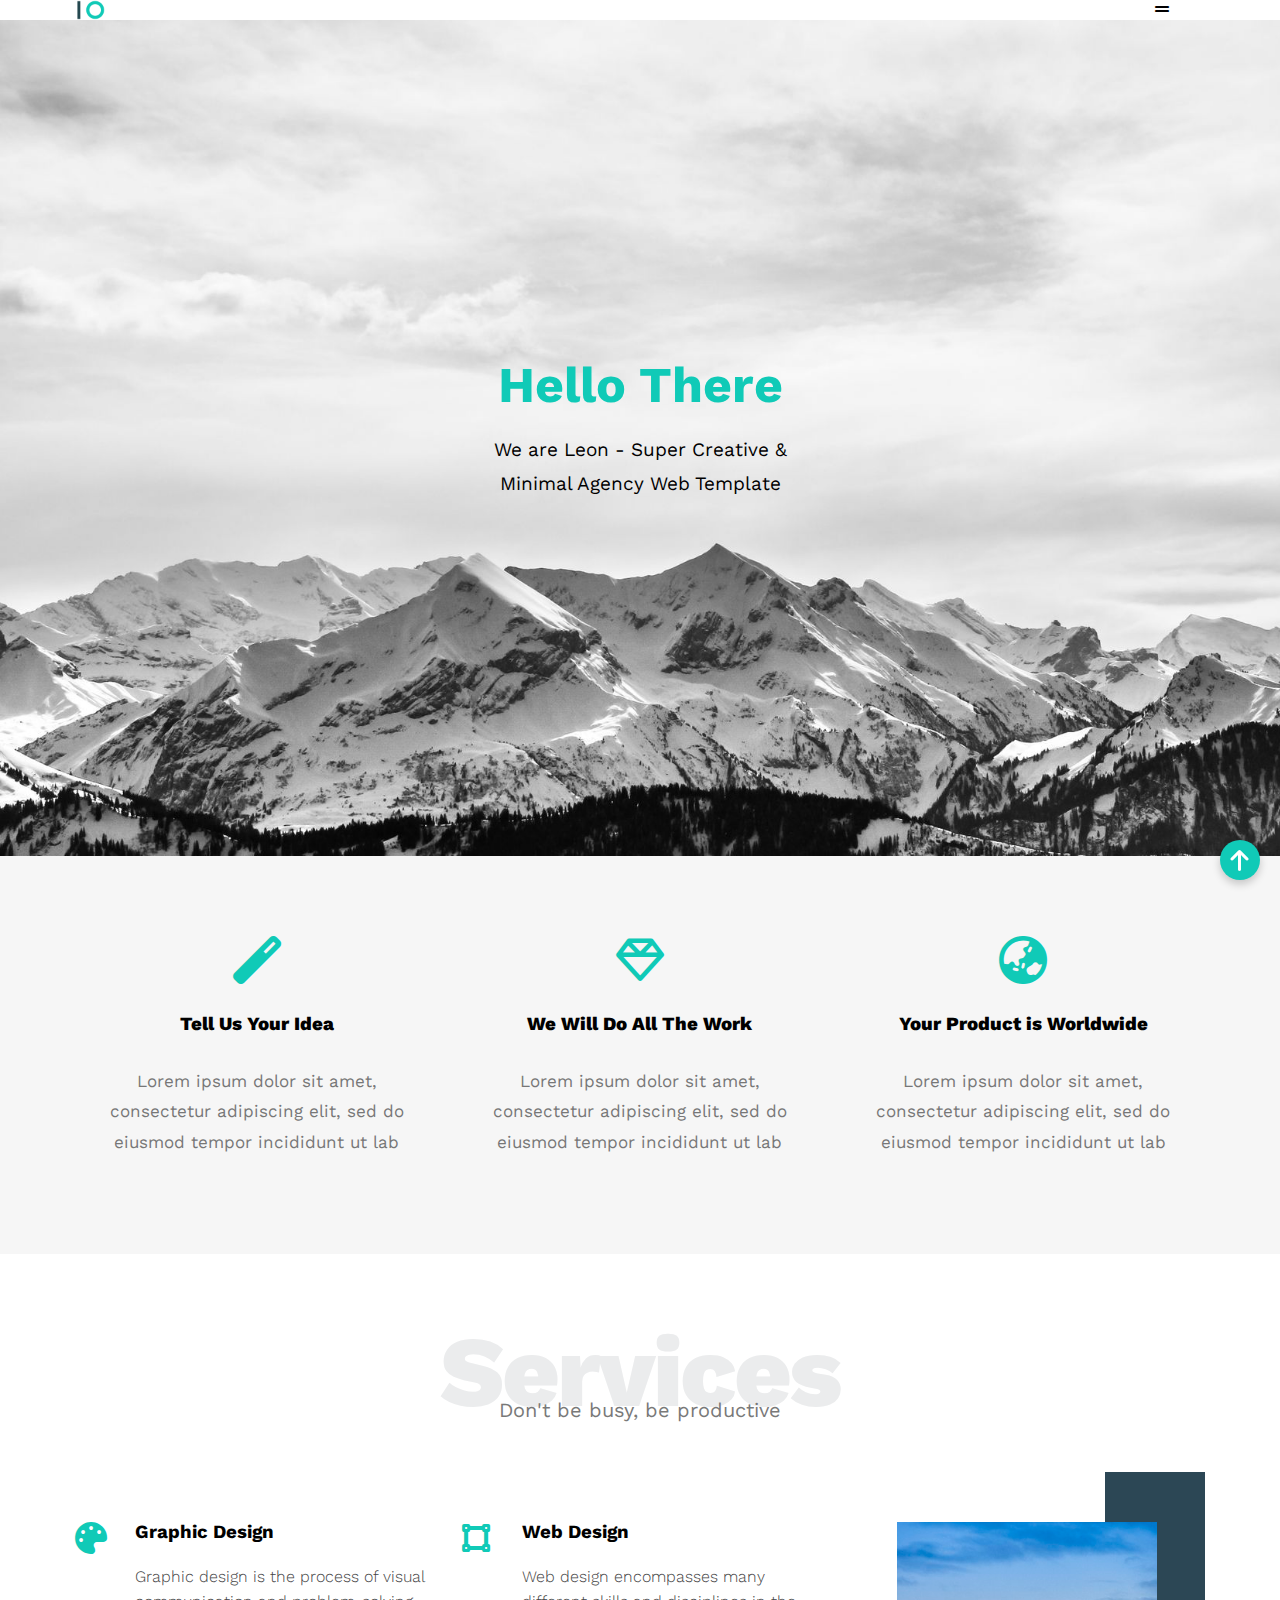
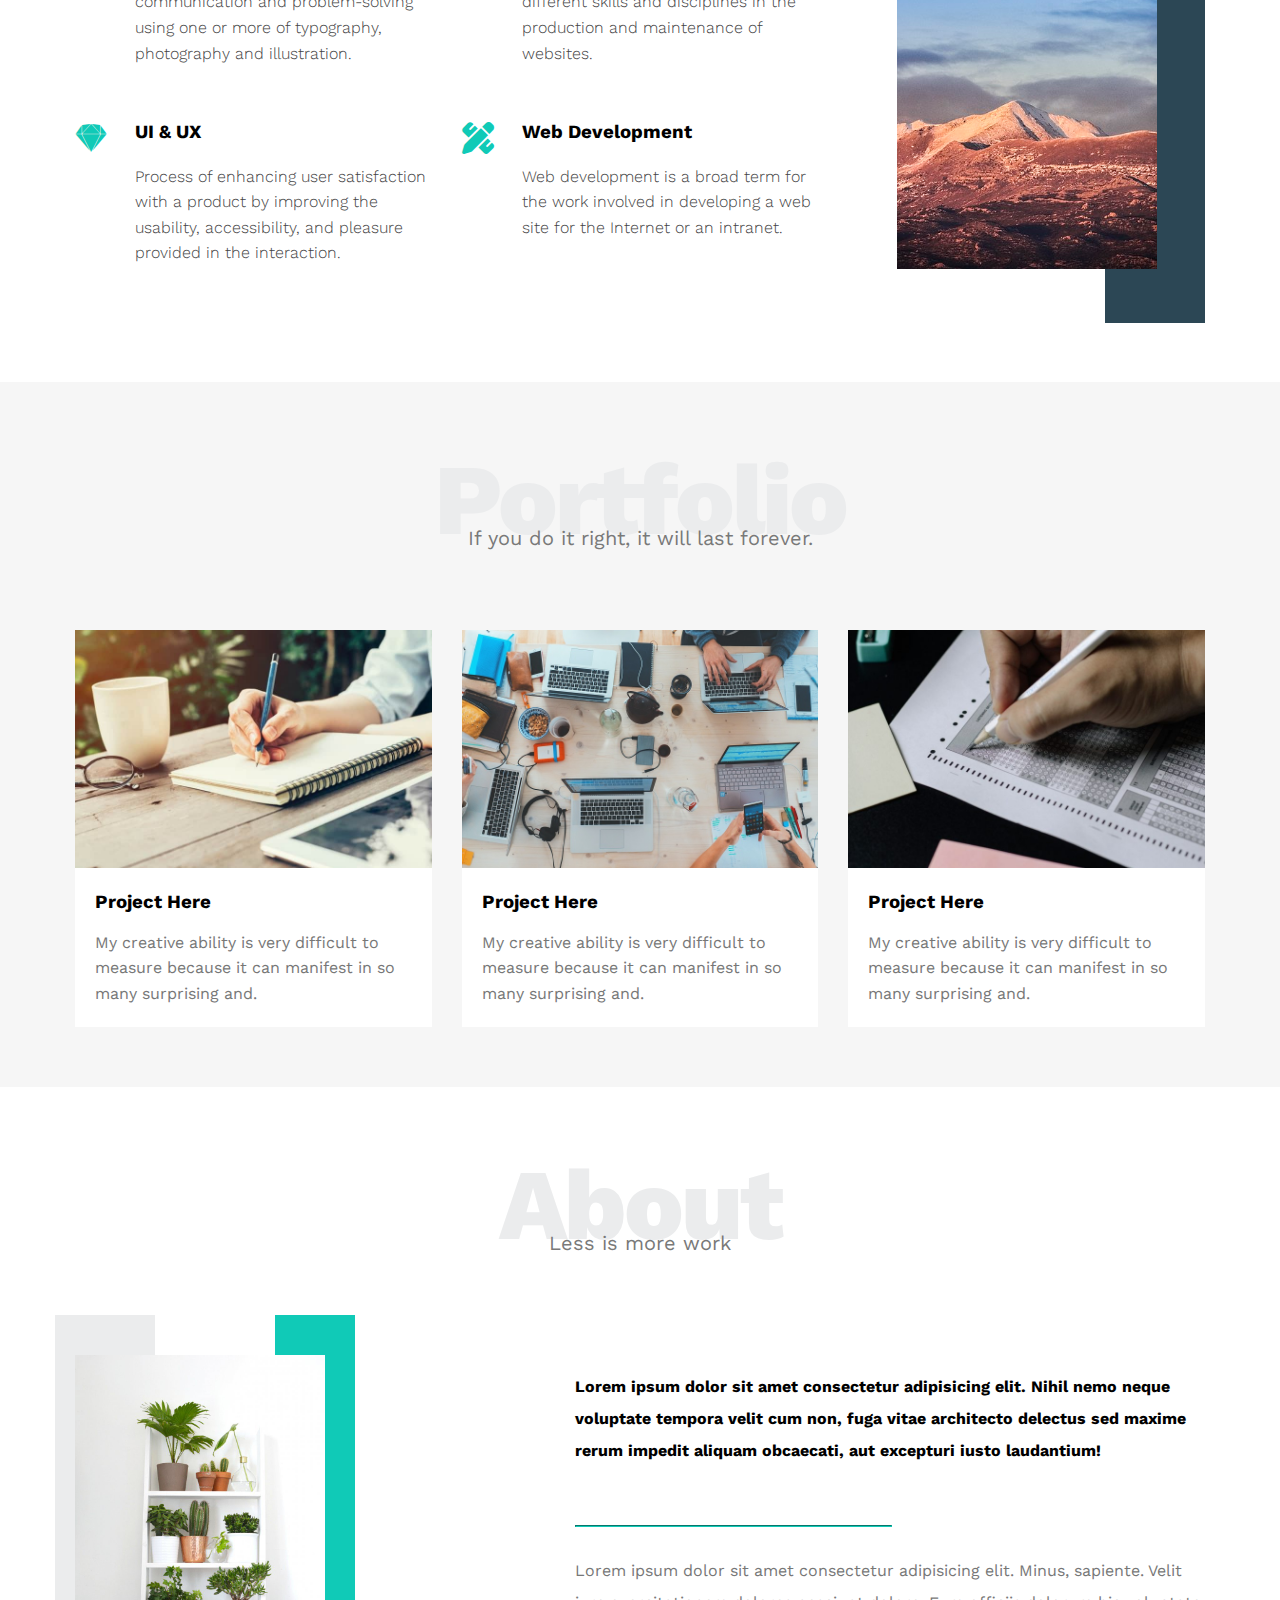
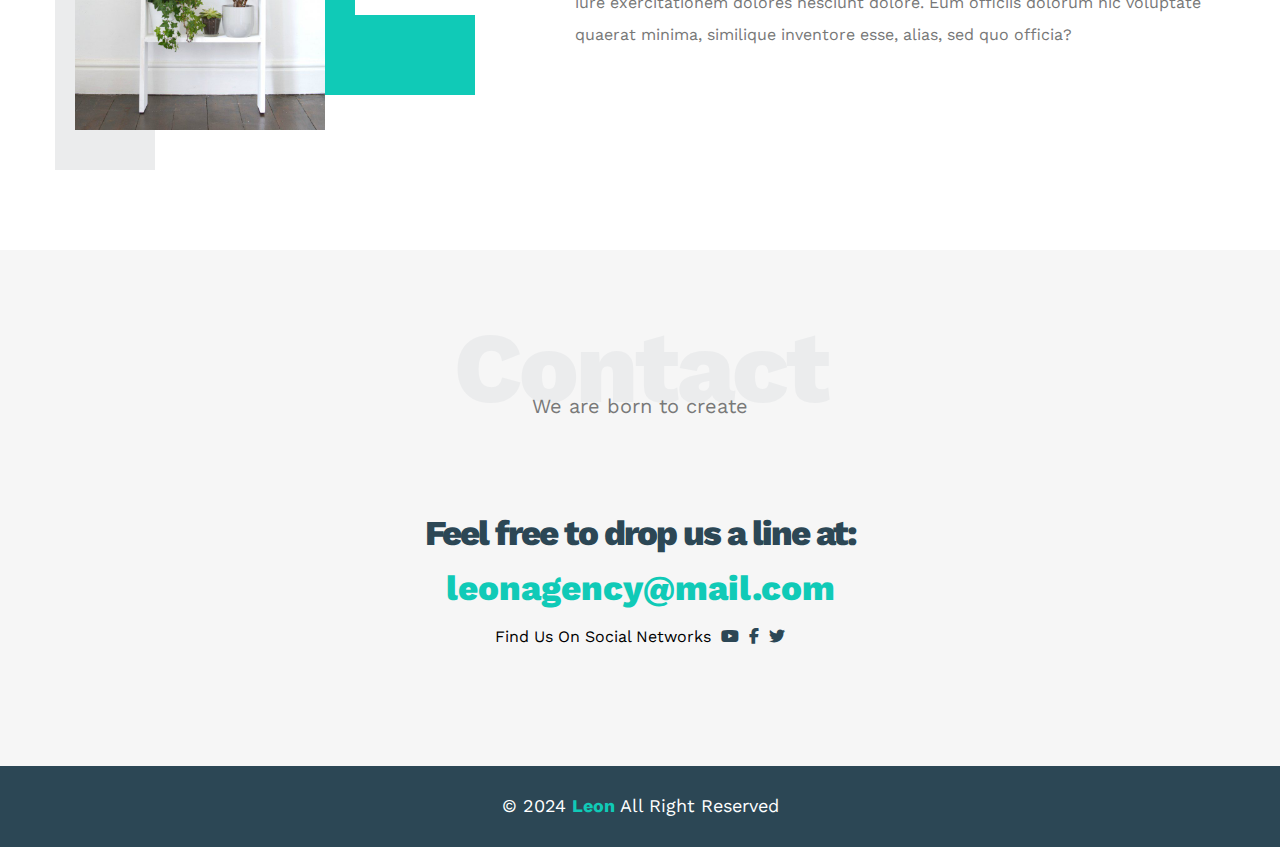
<file: index.html>
<!DOCTYPE html>
<html lang="en">
  <head>
    <meta charset="UTF-8" />
    <meta http-equiv="X-UA-Compatible" content="IE=edge" />
    <meta name="viewport" content="width=device-width, initial-scale=1.0" />
    <title>Leon | Template One</title>
    <!-- Main Template CSS File -->
    <link rel="stylesheet" href="css/style.css" />
    <!-- Render All Elements Normally -->
    <link rel="stylesheet" href="css/normalize.css" />
    <!-- Font Awesome Library -->
    <link rel="stylesheet" href="css/all.min.css" />
    <!-- Google Fonts -->
    <link rel="preconnect" href="https://fonts.gstatic.com" />
    <link
      href="https://fonts.googleapis.com/css2?family=Work+Sans:wght@200;300;400;500;600;700;800&display=swap"
      rel="stylesheet"
    />
  </head>
  <body>
    <!-- start header -->
    <div class="header">
      <div class="container">
          <img class="logo" src="images/logo.png" alt="logo" />
          <div class="links">
              <div class="link"> 
              <i class="fa-solid fa-grip-lines"></i>
              </div>
              <ul>
                  <li><a href="#services">services</a></li>
                  <li><a href="#portfolio">portfolio</a></li>
                  <li><a href="#about">about</a></li>
                  <li><a href="#contact">contact</a></li>
              </ul>
          </div>
      </div>
  </div>
  <!-- end header -->
    <!-- Start Landing Section -->
    <div class="landing">
      <div class="intro-text">
        <h1>Hello There</h1>
        <p>We are Leon - Super Creative & Minimal Agency Web Template</p>
      </div>
    </div>
    <!-- End Landing Section -->
    <!-- Start Features -->
    <div class="features">
      <div class="container">
        <div class="feat">
          <i class="fas fa-magic fa-3x"></i>
          <h3>Tell Us Your Idea</h3>
          <p>Lorem ipsum dolor sit amet, consectetur adipiscing elit, sed do eiusmod tempor incididunt ut lab</p>
        </div>
        <div class="feat">
          <i class="far fa-gem fa-3x"></i>
          <h3>We Will Do All The Work</h3>
          <p>Lorem ipsum dolor sit amet, consectetur adipiscing elit, sed do eiusmod tempor incididunt ut lab</p>
        </div>
        <div class="feat">
          <i class="fas fa-globe-asia fa-3x"></i>
          <h3>Your Product is Worldwide</h3>
          <p>Lorem ipsum dolor sit amet, consectetur adipiscing elit, sed do eiusmod tempor incididunt ut lab</p>
        </div>
      </div>
    </div>
    <!-- End Features -->
    <!-- Start Services -->
    <div class="services" id="services">
      <div class="container">
        <h2 class="special-heading">Services</h2>
        <p>Don't be busy, be productive</p>
        <div class="services-content">
          <div class="col">
            <!-- Start Service -->
            <div class="srv">
              <i class="fas fa-palette fa-2x"></i>
              <div class="text">
                <h3>Graphic Design</h3>
                <p>
                  Graphic design is the process of visual communication and problem-solving using one or more of
                  typography, photography and illustration.
                </p>
              </div>
            </div>
            <div class="srv">
              <i class="fab fa-sketch fa-2x"></i>
              <div class="text">
                <h3>UI & UX</h3>
                <p>
                  Process of enhancing user satisfaction with a product by improving the usability, accessibility, and
                  pleasure provided in the interaction.
                </p>
              </div>
            </div>
            <!-- End Service -->
          </div>
          <div class="col">
            <!-- Start Services -->
            <div class="srv">
              <i class="fas fa-vector-square fa-2x"></i>
              <div class="text">
                <h3>Web Design</h3>
                <p>
                  Web design encompasses many different skills and disciplines in the production and maintenance of
                  websites.
                </p>
              </div>
            </div>
            <div class="srv">
              <i class="fas fa-pencil-ruler fa-2x"></i>
              <div class="text">
                <h3>Web Development</h3>
                <p>
                  Web development is a broad term for the work involved in developing a web site for the Internet or an
                  intranet.
                </p>
              </div>
            </div>
            <!-- End Services -->
          </div>
          <div class="col">
            <div class="image image-column">
              <img src="images/services.jpg" alt="" />
            </div>
          </div>
        </div>
      </div>
    </div>
    <!-- End Services -->
    <!-- Start Portfolio -->
    <div class="portfolio" id="portfolio">
      <div class="container">
        <h2 class="special-heading">Portfolio</h2>
        <p>If you do it right, it will last forever.</p>
        <div class="portfolio-content">
          <div class="card">
            <img src="images/portfolio-1.jpg" alt="" />
            <div class="info">
              <h3>Project Here</h3>
              <p>My creative ability is very difficult to measure because it can manifest in so many surprising and.</p>
            </div>
          </div>
          <div class="card">
            <img src="images/portfolio-2.jpg" alt="" />
            <div class="info">
              <h3>Project Here</h3>
              <p>My creative ability is very difficult to measure because it can manifest in so many surprising and.</p>
            </div>
          </div>
          <div class="card">
            <img src="images/portfolio-3.jpg" alt="" />
            <div class="info">
              <h3>Project Here</h3>
              <p>My creative ability is very difficult to measure because it can manifest in so many surprising and.</p>
            </div>
          </div>
        </div>
      </div>
    </div>
    <!-- End Portfolio -->
    <!-- Start About -->
    <div class="about" id="about">
      <div class="container">
        <h2 class="special-heading">About</h2>
        <p>Less is more work</p>
        <div class="about-content">
          <div class="image">
            <img src="images/about.jpg" alt="" />
          </div>
          <div class="text">
            <p>
              Lorem ipsum dolor sit amet consectetur adipisicing elit. Nihil nemo neque voluptate tempora velit cum non,
              fuga vitae architecto delectus sed maxime rerum impedit aliquam obcaecati, aut excepturi iusto laudantium!
            </p>
            <hr />
            <p>
              Lorem ipsum dolor sit amet consectetur adipisicing elit. Minus, sapiente. Velit iure exercitationem
              dolores nesciunt dolore. Eum officiis dolorum hic voluptate quaerat minima, similique inventore esse,
              alias, sed quo officia?
            </p>
          </div>
        </div>
      </div>
    </div>
    <!-- End About -->
    <!-- Start Contact -->
    <div class="contact" id="contact">
      <div class="container">
        <h2 class="special-heading">Contact</h2>
        <p>We are born to create</p>
        <div class="info">
          <p class="label">Feel free to drop us a line at:</p>
          <a href="mailto:leonagency@mail.com?subject=Contact" class="link">leonagency@mail.com</a>
          <div class="social">
            Find Us On Social Networks
            <i class="fab fa-youtube"></i>
            <i class="fab fa-facebook-f"></i>
            <i class="fab fa-twitter"></i>
          </div>
        </div>
      </div>
    </div>
    <!-- End Contact -->
    <!-- Start Footer -->
    <div class="footer">&copy; 2024 <span>Leon</span> All Right Reserved</div>
    <!-- End Footer -->
   <!-- Scroll to Top Button -->
    <div class="scroll-to-top" onclick="window.scrollTo({ top: 0, behavior: 'smooth' })">
    <i class="fa-solid fa-arrow-up"></i>
  </div>
  </body>
</html>
</file>
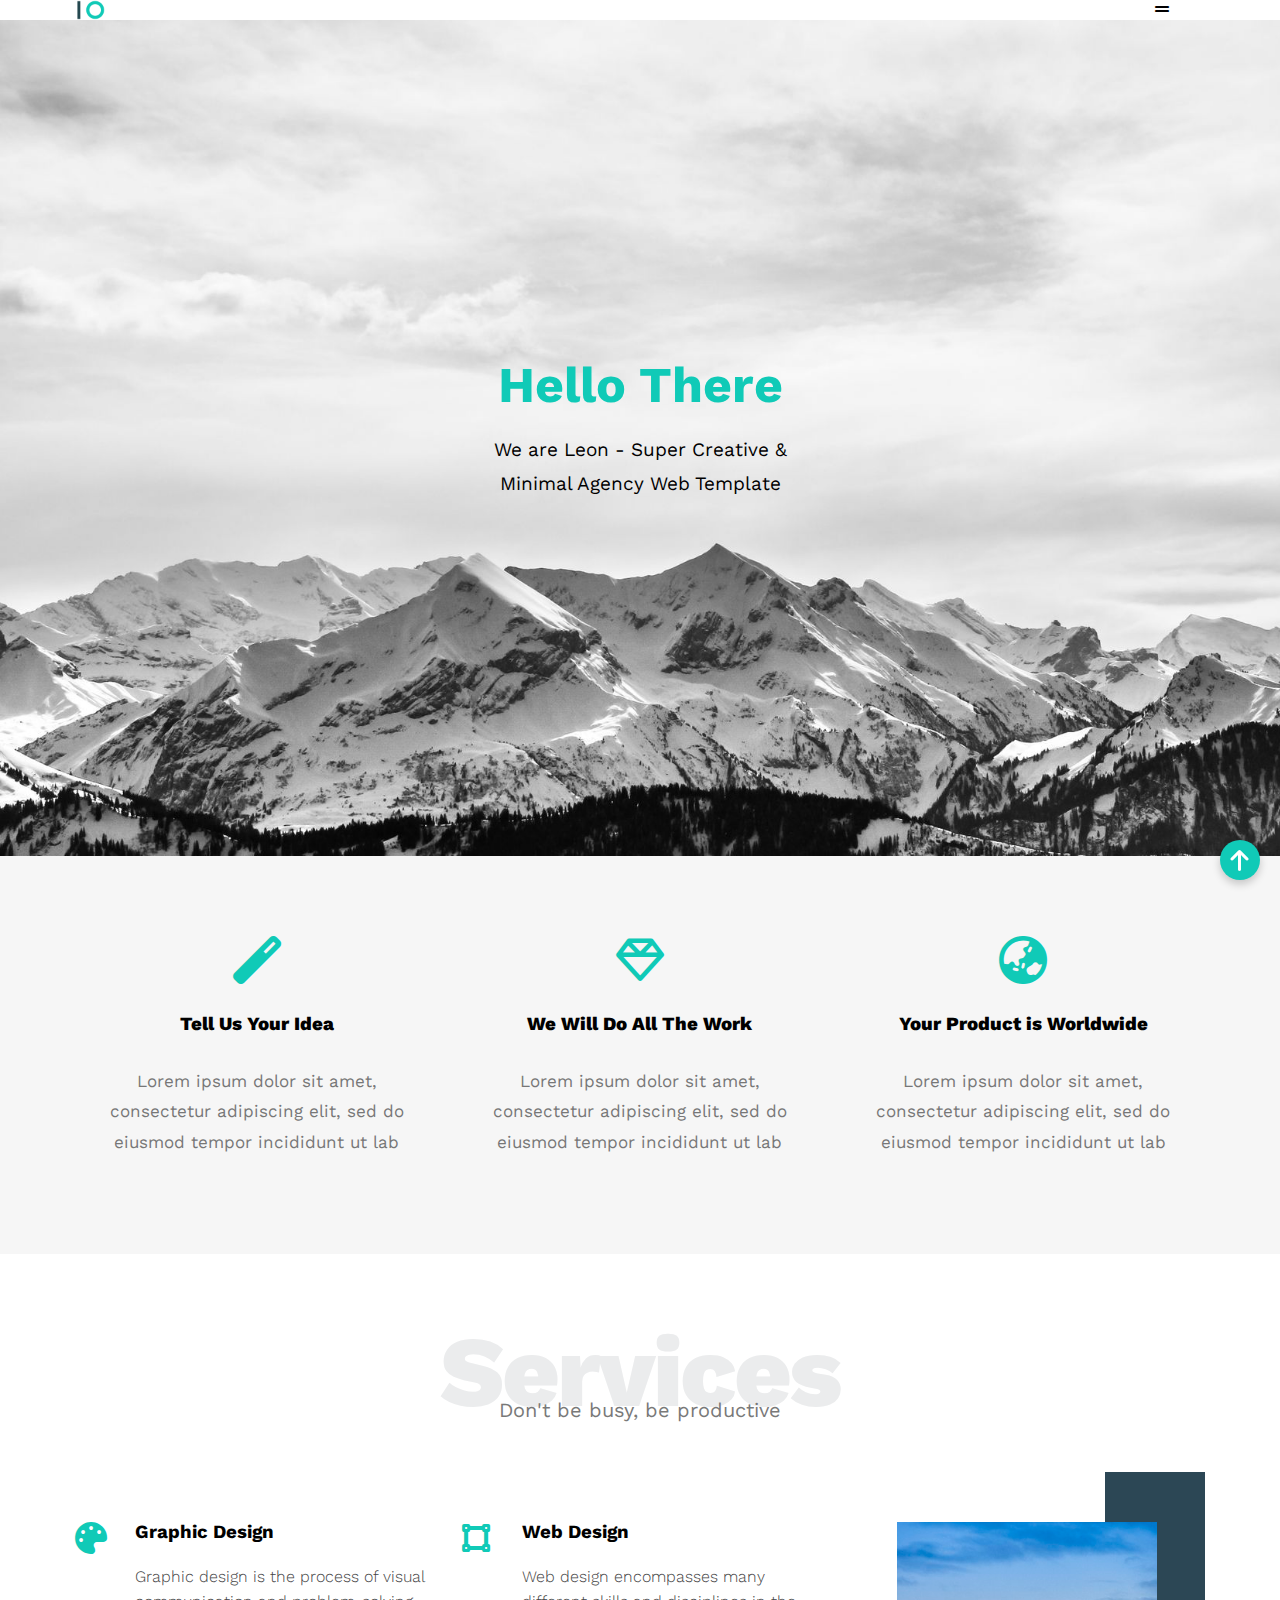
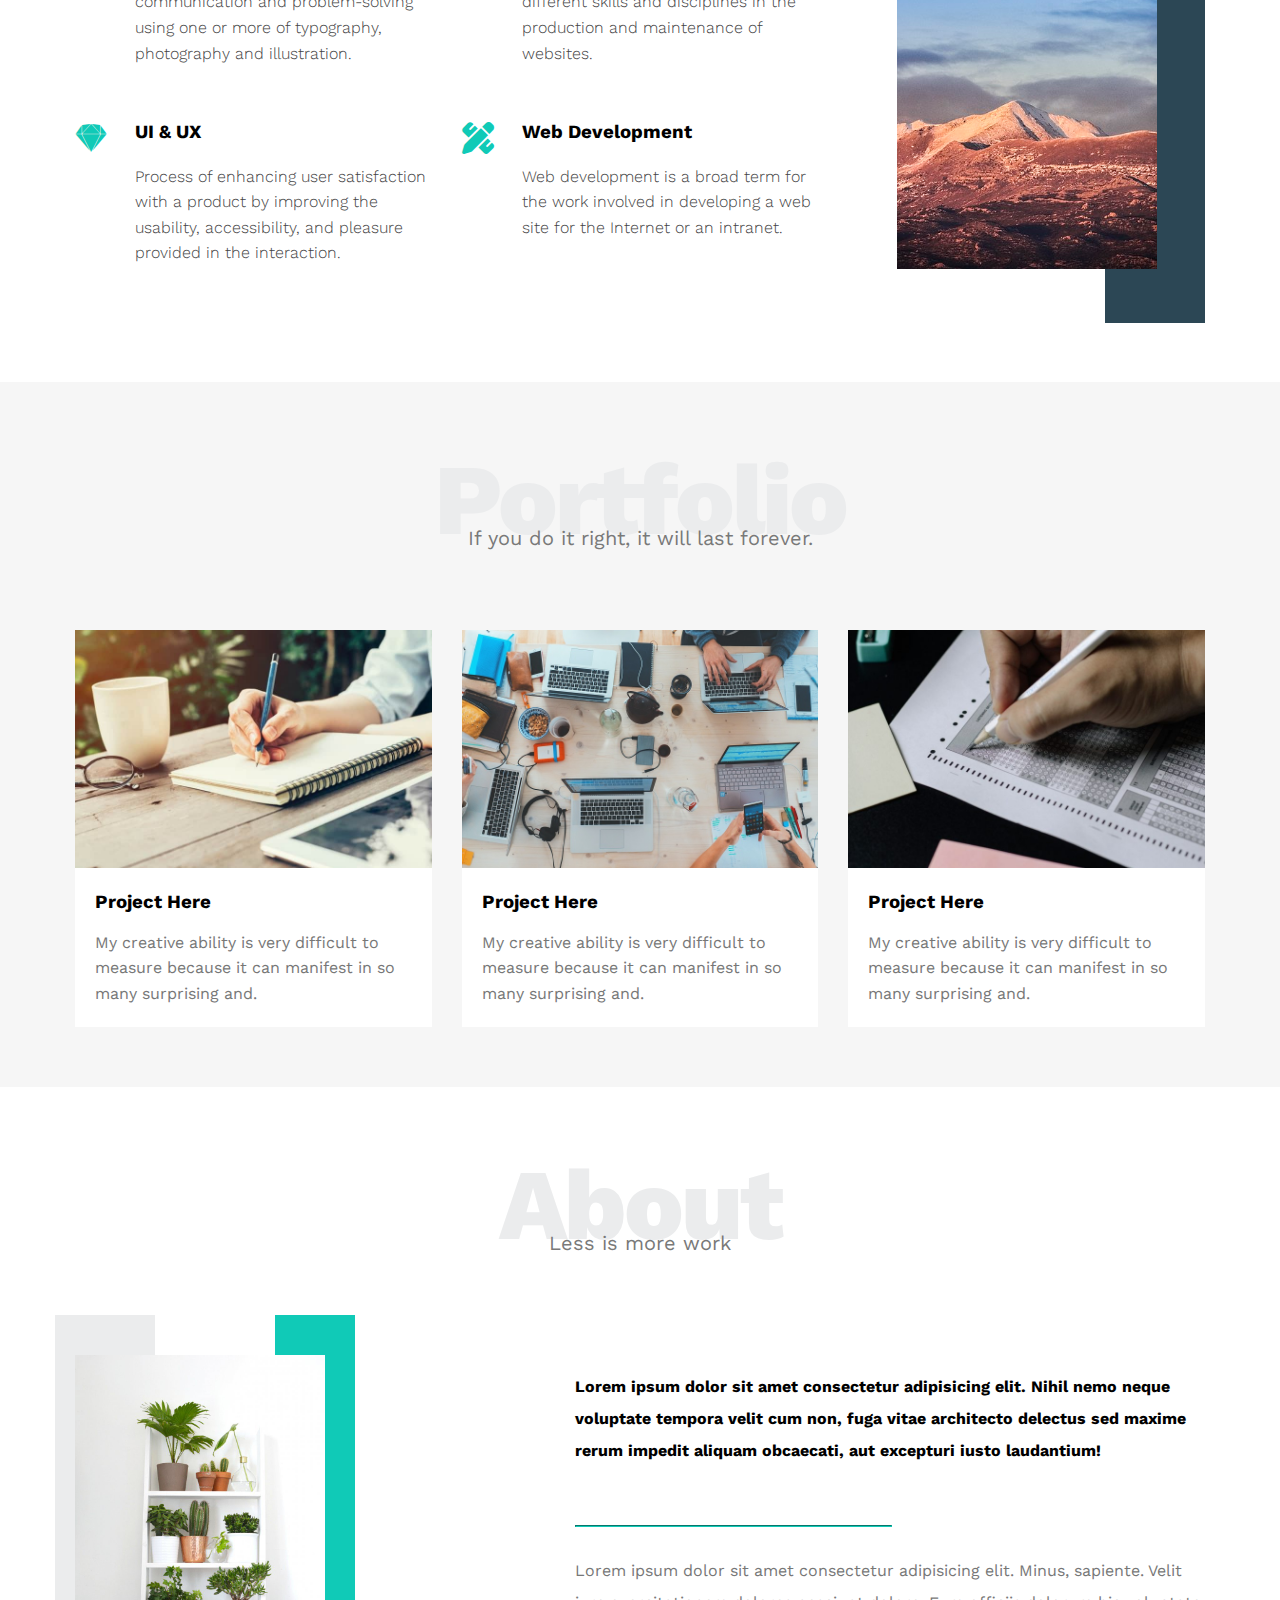
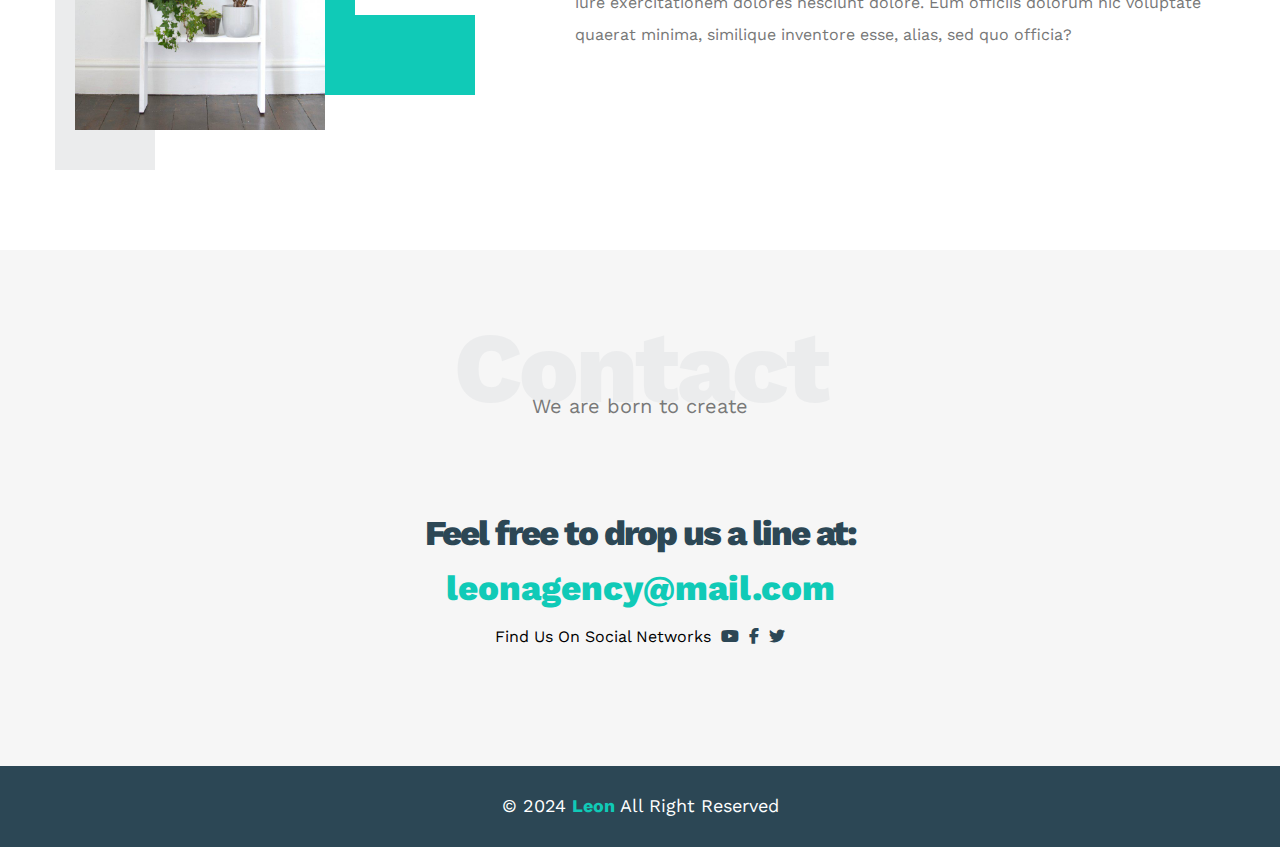
<file: idex.html>
<!DOCTYPE html>
<html lang="en">
  <head>
    <meta charset="UTF-8" />
    <meta http-equiv="X-UA-Compatible" content="IE=edge" />
    <meta name="viewport" content="width=device-width, initial-scale=1.0" />
    <title>Leon | Template One</title>
    <!-- Main Template CSS File -->
    <link rel="stylesheet" href="/css/style.css" />
    <!-- Render All Elements Normally -->
    <link rel="stylesheet" href="css/normalize.css" />
    <!-- Font Awesome Library -->
    <link rel="stylesheet" href="css/all.min.css" />
    <!-- Google Fonts -->
    <link rel="preconnect" href="https://fonts.gstatic.com" />
    <link
      href="https://fonts.googleapis.com/css2?family=Work+Sans:wght@200;300;400;500;600;700;800&display=swap"
      rel="stylesheet"
    />
  </head>
  <body>
    <!-- start header -->
    <div class="header">
      <div class="container">
          <img class="logo" src="/images/logo.png" alt="logo" />
          <div class="links">
              <div class="link"> 
              <i class="fa-solid fa-grip-lines"></i>
              </div>
              <ul>
                  <li><a href="#services">services</a></li>
                  <li><a href="#portfolio">portfolio</a></li>
                  <li><a href="#about">about</a></li>
                  <li><a href="#contact">contact</a></li>
              </ul>
          </div>
      </div>
  </div>
  <!-- end header -->
    <!-- Start Landing Section -->
    <div class="landing">
      <div class="intro-text">
        <h1>Hello There</h1>
        <p>We are Leon - Super Creative & Minimal Agency Web Template</p>
      </div>
    </div>
    <!-- End Landing Section -->
    <!-- Start Features -->
    <div class="features">
      <div class="container">
        <div class="feat">
          <i class="fas fa-magic fa-3x"></i>
          <h3>Tell Us Your Idea</h3>
          <p>Lorem ipsum dolor sit amet, consectetur adipiscing elit, sed do eiusmod tempor incididunt ut lab</p>
        </div>
        <div class="feat">
          <i class="far fa-gem fa-3x"></i>
          <h3>We Will Do All The Work</h3>
          <p>Lorem ipsum dolor sit amet, consectetur adipiscing elit, sed do eiusmod tempor incididunt ut lab</p>
        </div>
        <div class="feat">
          <i class="fas fa-globe-asia fa-3x"></i>
          <h3>Your Product is Worldwide</h3>
          <p>Lorem ipsum dolor sit amet, consectetur adipiscing elit, sed do eiusmod tempor incididunt ut lab</p>
        </div>
      </div>
    </div>
    <!-- End Features -->
    <!-- Start Services -->
    <div class="services" id="services">
      <div class="container">
        <h2 class="special-heading">Services</h2>
        <p>Don't be busy, be productive</p>
        <div class="services-content">
          <div class="col">
            <!-- Start Service -->
            <div class="srv">
              <i class="fas fa-palette fa-2x"></i>
              <div class="text">
                <h3>Graphic Design</h3>
                <p>
                  Graphic design is the process of visual communication and problem-solving using one or more of
                  typography, photography and illustration.
                </p>
              </div>
            </div>
            <div class="srv">
              <i class="fab fa-sketch fa-2x"></i>
              <div class="text">
                <h3>UI & UX</h3>
                <p>
                  Process of enhancing user satisfaction with a product by improving the usability, accessibility, and
                  pleasure provided in the interaction.
                </p>
              </div>
            </div>
            <!-- End Service -->
          </div>
          <div class="col">
            <!-- Start Services -->
            <div class="srv">
              <i class="fas fa-vector-square fa-2x"></i>
              <div class="text">
                <h3>Web Design</h3>
                <p>
                  Web design encompasses many different skills and disciplines in the production and maintenance of
                  websites.
                </p>
              </div>
            </div>
            <div class="srv">
              <i class="fas fa-pencil-ruler fa-2x"></i>
              <div class="text">
                <h3>Web Development</h3>
                <p>
                  Web development is a broad term for the work involved in developing a web site for the Internet or an
                  intranet.
                </p>
              </div>
            </div>
            <!-- End Services -->
          </div>
          <div class="col">
            <div class="image image-column">
              <img src="images/services.jpg" alt="" />
            </div>
          </div>
        </div>
      </div>
    </div>
    <!-- End Services -->
    <!-- Start Portfolio -->
    <div class="portfolio" id="portfolio">
      <div class="container">
        <h2 class="special-heading">Portfolio</h2>
        <p>If you do it right, it will last forever.</p>
        <div class="portfolio-content">
          <div class="card">
            <img src="images/portfolio-1.jpg" alt="" />
            <div class="info">
              <h3>Project Here</h3>
              <p>My creative ability is very difficult to measure because it can manifest in so many surprising and.</p>
            </div>
          </div>
          <div class="card">
            <img src="images/portfolio-2.jpg" alt="" />
            <div class="info">
              <h3>Project Here</h3>
              <p>My creative ability is very difficult to measure because it can manifest in so many surprising and.</p>
            </div>
          </div>
          <div class="card">
            <img src="images/portfolio-3.jpg" alt="" />
            <div class="info">
              <h3>Project Here</h3>
              <p>My creative ability is very difficult to measure because it can manifest in so many surprising and.</p>
            </div>
          </div>
        </div>
      </div>
    </div>
    <!-- End Portfolio -->
    <!-- Start About -->
    <div class="about" id="about">
      <div class="container">
        <h2 class="special-heading">About</h2>
        <p>Less is more work</p>
        <div class="about-content">
          <div class="image">
            <img src="images/about.jpg" alt="" />
          </div>
          <div class="text">
            <p>
              Lorem ipsum dolor sit amet consectetur adipisicing elit. Nihil nemo neque voluptate tempora velit cum non,
              fuga vitae architecto delectus sed maxime rerum impedit aliquam obcaecati, aut excepturi iusto laudantium!
            </p>
            <hr />
            <p>
              Lorem ipsum dolor sit amet consectetur adipisicing elit. Minus, sapiente. Velit iure exercitationem
              dolores nesciunt dolore. Eum officiis dolorum hic voluptate quaerat minima, similique inventore esse,
              alias, sed quo officia?
            </p>
          </div>
        </div>
      </div>
    </div>
    <!-- End About -->
    <!-- Start Contact -->
    <div class="contact" id="contact">
      <div class="container">
        <h2 class="special-heading">Contact</h2>
        <p>We are born to create</p>
        <div class="info">
          <p class="label">Feel free to drop us a line at:</p>
          <a href="mailto:leonagency@mail.com?subject=Contact" class="link">leonagency@mail.com</a>
          <div class="social">
            Find Us On Social Networks
            <i class="fab fa-youtube"></i>
            <i class="fab fa-facebook-f"></i>
            <i class="fab fa-twitter"></i>
          </div>
        </div>
      </div>
    </div>
    <!-- End Contact -->
    <!-- Start Footer -->
    <div class="footer">&copy; 2024 <span>Leon</span> All Right Reserved</div>
    <!-- End Footer -->
   <!-- Scroll to Top Button -->
    <div class="scroll-to-top" onclick="window.scrollTo({ top: 0, behavior: 'smooth' })">
    <i class="fa-solid fa-arrow-up"></i>
  </div>
  </body>
</html>
</file>
<file: css/style.css>
/* Start Variables  __________________________________________________________________________*/
:root {
    --main-color: #10cab7;
    --secondary-color: #2c4755;
    --section-padding: 60px;
    --section-background: #f6f6f6;
    --main-duration: 0.5s;
}
  /* End Variables __________________________________________________________________________*/
  /* Start Global Rules __________________________________________________________________________*/
* {
    -webkit-box-sizing: border-box;
    -moz-box-sizing: border-box;
    box-sizing: border-box;
}
html {
    scroll-behavior: smooth;
}
  body {
    font-family: "Work Sans", sans-serif;
}
  .container {
    padding-left: 15px;
    padding-right: 15px;
    margin-left: auto;
    margin-right: auto;
}
  /* Small */
@media (min-width: 768px) {
.container {
      width: 750px;
}
}
  /* Medium */
@media (min-width: 992px) {
    .container {
      width: 970px;
    }
}
  /* Large */
@media (min-width: 1200px) {
    .container {
      width: 1170px;
    }
}
  /* End Global Rules __________________________________________________________________________*/
  /* Start Components __________________________________________________________________________*/
.special-heading {
    color: #ebeced;
    font-size: 100px;
    text-align: center;
    font-weight: 800;
    letter-spacing: -3px;
    margin: 0;
}
.special-heading + p {
    margin: -30px 0 0;
    font-size: 20px;
    text-align: center;
    color: #797979;
}
@media (max-width: 767px) {
    .special-heading {
      font-size: 60px;
    }
    .special-heading + p {
      margin-top: -20px;
    }
}
  /* End Components __________________________________________________________________________*/
/* start header__________________________________________________________________ */
.container{
    margin-left: auto;
    margin-right: auto;
    padding-left: 20px;
    padding-right: 20px;
}
.hedar{
    padding: 20px;
}
.header .container{
    display: flex;
    justify-content: space-between;
    align-items: center;
}
.header .logo ,
.header .link{
      width: 50px;
     
}

.header .link i {
    transition: transform 0.3s ease;
}

.header .link:hover i  {
    transform: scale(1.5);
    
}
.header .links{
    position: relative;
}
.header .links ul{
    list-style: none;
    margin: -11px;
    padding: 0;
    background-color: #737a7b61;
    position: absolute;
    min-width: 150px;
    top: 43px;
    left: -119px;
    display: none;
    z-index: 1;
}

.header .links ul::before{
    content: "";
    border-style: solid;
    border-width: 10px;
    border-color: transparent transparent #737a7b61 transparent;
    position: absolute;
    right: 0px;
    top: -20px;
}
.header .link:hover + ul,
.header .links ul:hover {
    display: block;
}
.header .links ul li a{
    display: block;
    padding: 15px;
    text-decoration: none;
    color: #333;
    transition: 0.3s;
}

.header .links ul li a:hover{
   padding-left: 25px;
   
}
 .header .links ul li:not(:last-child) a{
    border-bottom: 2px solid #ddd;
}

/* end header_______________________________________________________________  */


  /* Start Landing Section __________________________________________________________________________*/
.landing {
    background-image: url(../images/landing.jpg);
    background-size: cover;
    height: calc(100vh - 64px);
    position: relative;
}
.landing .intro-text {
    position: absolute;
    left: 50%;
    top: 50%;
    text-align: center;
    transform: translate(-50%, -50%);
    width: 320px;
    max-width: 100%;
}
.landing .intro-text h1 {
    margin: 0;
    font-weight: bold;
    font-size: 50px;
    color: var(--main-color);
}
.landing .intro-text p {
    font-size: 19px;
    line-height: 1.8;
}
  /* End Landing Section ________________________________________________________________________*/
  /* Start Features  __________________________________________________________________________*/
.features {
    padding-top: var(--section-padding);
    padding-bottom: var(--section-padding);
    background-color: var(--section-background);
}
.features .container {
    display: grid;
    grid-template-columns: repeat(auto-fill, minmax(300px, 1fr));
    grid-gap: 20px;
}
.features .feat {
    padding: 20px;
    text-align: center;
}
.features .feat i {
    color: var(--main-color);
}
.features .feat h3 {
    font-weight: 800;
    margin: 30px 0;
}
.features .feat p {
    line-height: 1.8;
    color: #777;
    font-size: 17px;
}
  /* End Features  __________________________________________________________________________*/
  /* Start Services   __________________________________________________________________________*/
.services {
    padding-top: var(--section-padding);
    padding-bottom: var(--section-padding);
}
.services .services-content {
    display: grid;
    grid-template-columns: repeat(auto-fill, minmax(300px, 1fr));
    grid-gap: 30px;
    margin-top: 100px;
}
.services .services-content .srv {
    display: flex;
    margin-bottom: 40px;
}
@media (max-width: 767px) {
.services .services-content .srv {
      flex-direction: column;
      text-align: center;
    }
}
.services .services-content .srv i {
    color: var(--main-color);
    flex-basis: 60px;
}
.services .services-content .srv .text {
    flex: 1;
}
.services .services-content .srv .text h3 {
    margin: 0 0 20px;
}
.services .services-content .srv .text p {
    color: #444;
    font-weight: 300;
    line-height: 1.6;
}
.services .services-content .image {
    text-align: center;
    position: relative;
}
.services .services-content .image::before {
    content: "";
    background-color: var(--secondary-color);
    width: 100px;
    height: calc(100% + 100px);
    top: -50px;
    position: absolute;
    right: 0;
    z-index: -1;
}
.services .services-content .image img {
    width: 260px;
}
@media (max-width: 1199px) {
    .image-column {
      display: none;
    }
}
  /* Start Services   __________________________________________________________________________*/
  /* Start Portfolio  __________________________________________________________________________*/
.portfolio {
    padding-top: var(--section-padding);
    padding-bottom: var(--section-padding);
    background-color: var(--section-background);
}
.portfolio .portfolio-content {
    display: grid;
    grid-template-columns: repeat(auto-fill, minmax(300px, 1fr));
    grid-gap: 30px;
    margin-top: 80px;
}
.portfolio .portfolio-content .card {
    background-color: white;
}
.portfolio .portfolio-content .card img {
    max-width: 100%;
}
.portfolio .portfolio-content .card .info {
    padding: 20px;
}
.portfolio .portfolio-content .card .info h3 {
    margin: 0;
}
.portfolio .portfolio-content .card .info p {
    color: #777;
    line-height: 1.6;
    margin-bottom: 0;
}
  /* End Portfolio  __________________________________________________________________________*/
  /* Start About  __________________________________________________________________________*/
.about {
    padding-top: var(--section-padding);
    padding-bottom: calc(var(--section-padding) + 60px);
}
.about .about-content {
    margin-top: 100px;
    display: flex;
    flex-wrap: wrap;
    justify-content: space-between;
}
@media (max-width: 991px) {
    .about .about-content {
      flex-direction: column;
      text-align: center;
    }
}
.about .about-content .image {
    position: relative;
    width: 250px;
    height: 375px;
}
@media (max-width: 991px) {
    .about .about-content .image {
      margin: 0 auto 60px;
    }
}
.about .about-content .image::before {
    content: "";
    position: absolute;
    background-color: #ebeced;
    width: 100px;
    height: calc(100% + 80px);
    top: -40px;
    left: -20px;
    z-index: -1;
}
.about .about-content .image::after {
    top: -40px;
    content: "";
    position: absolute;
    width: 120px;
    height: 300px;
    border-left: 80px solid var(--main-color);
    border-bottom: 80px solid var(--main-color);
    z-index: -1;
    right: -150px;
}
@media (max-width: 991px) {
    .about .about-content .image::before,
    .about .about-content .image::after {
      display: none;
    }
}
.about .about-content .image img {
    max-width: 100%;
}
.about .about-content .text {
    flex-basis: calc(100% - 500px);
}
.about .about-content .text p:first-of-type {
    font-weight: bold;
    line-height: 2;
    margin-bottom: 50px;
}
.about .about-content .text hr {
    width: 50%;
    display: inline-block;
    border-color: var(--main-color);
}
.about .about-content .text p:last-of-type {
    line-height: 2;
    color: #777;
}
  /* End About  __________________________________________________________________________*/
  /* Start Contact  __________________________________________________________________________*/
.contact {
    padding-top: var(--section-padding);
    padding-bottom: var(--section-padding);
    background-color: var(--section-background);
}
.contact .info {
    padding-top: var(--section-padding);
    padding-bottom: var(--section-padding);
    text-align: center;
}
.contact .info .label {
    font-size: 35px;
    font-weight: 800;
    color: var(--secondary-color);
    letter-spacing: -2px;
    margin-bottom: 15px;
}
.contact .info .link {
    display: block;
    font-size: 35px;
    font-weight: 800;
    color: var(--main-color);
    text-decoration: none;
}
.contact .info .social {
    display: flex;
    justify-content: center;
    margin-top: 20px;
    font-size: 16px;
}
.contact .info .social i {
    margin-left: 10px;
    color: var(--secondary-color);
}
@media (max-width: 767px) {
    .contact .info .label,
    .contact .info .link {
      font-size: 25px;
    }
}
  /* End Contact  __________________________________________________________________________*/
  /* Start Footer __________________________________________________________________________*/
.footer {
    background-color: var(--secondary-color);
    color: white;
    padding: 30px 10px;
    text-align: center;
    font-size: 18px;
}
.footer span {
    font-weight: bold;
    color: var(--main-color);
}
  /* End Footer __________________________________________________________________________*/
/* Start Scroll To Top Button */
.scroll-to-top {
    position: fixed;
    bottom: 20px;
    right: 20px;
    width: 40px;
    height: 40px;
    background-color: var( --main-color);
    color: white;
    border-radius: 50%;
    display: flex;
    justify-content: center;
    align-items: center;
    box-shadow: 0 4px 8px rgba(0, 0, 0, 0.2);
    cursor: pointer;
    font-size: 24px;
    transition: background-color 0.3s ease;
}
.scroll-to-top:hover {
    background-color: #0d9b8a;
}
  /* End Scroll To Top Button */
</file>
